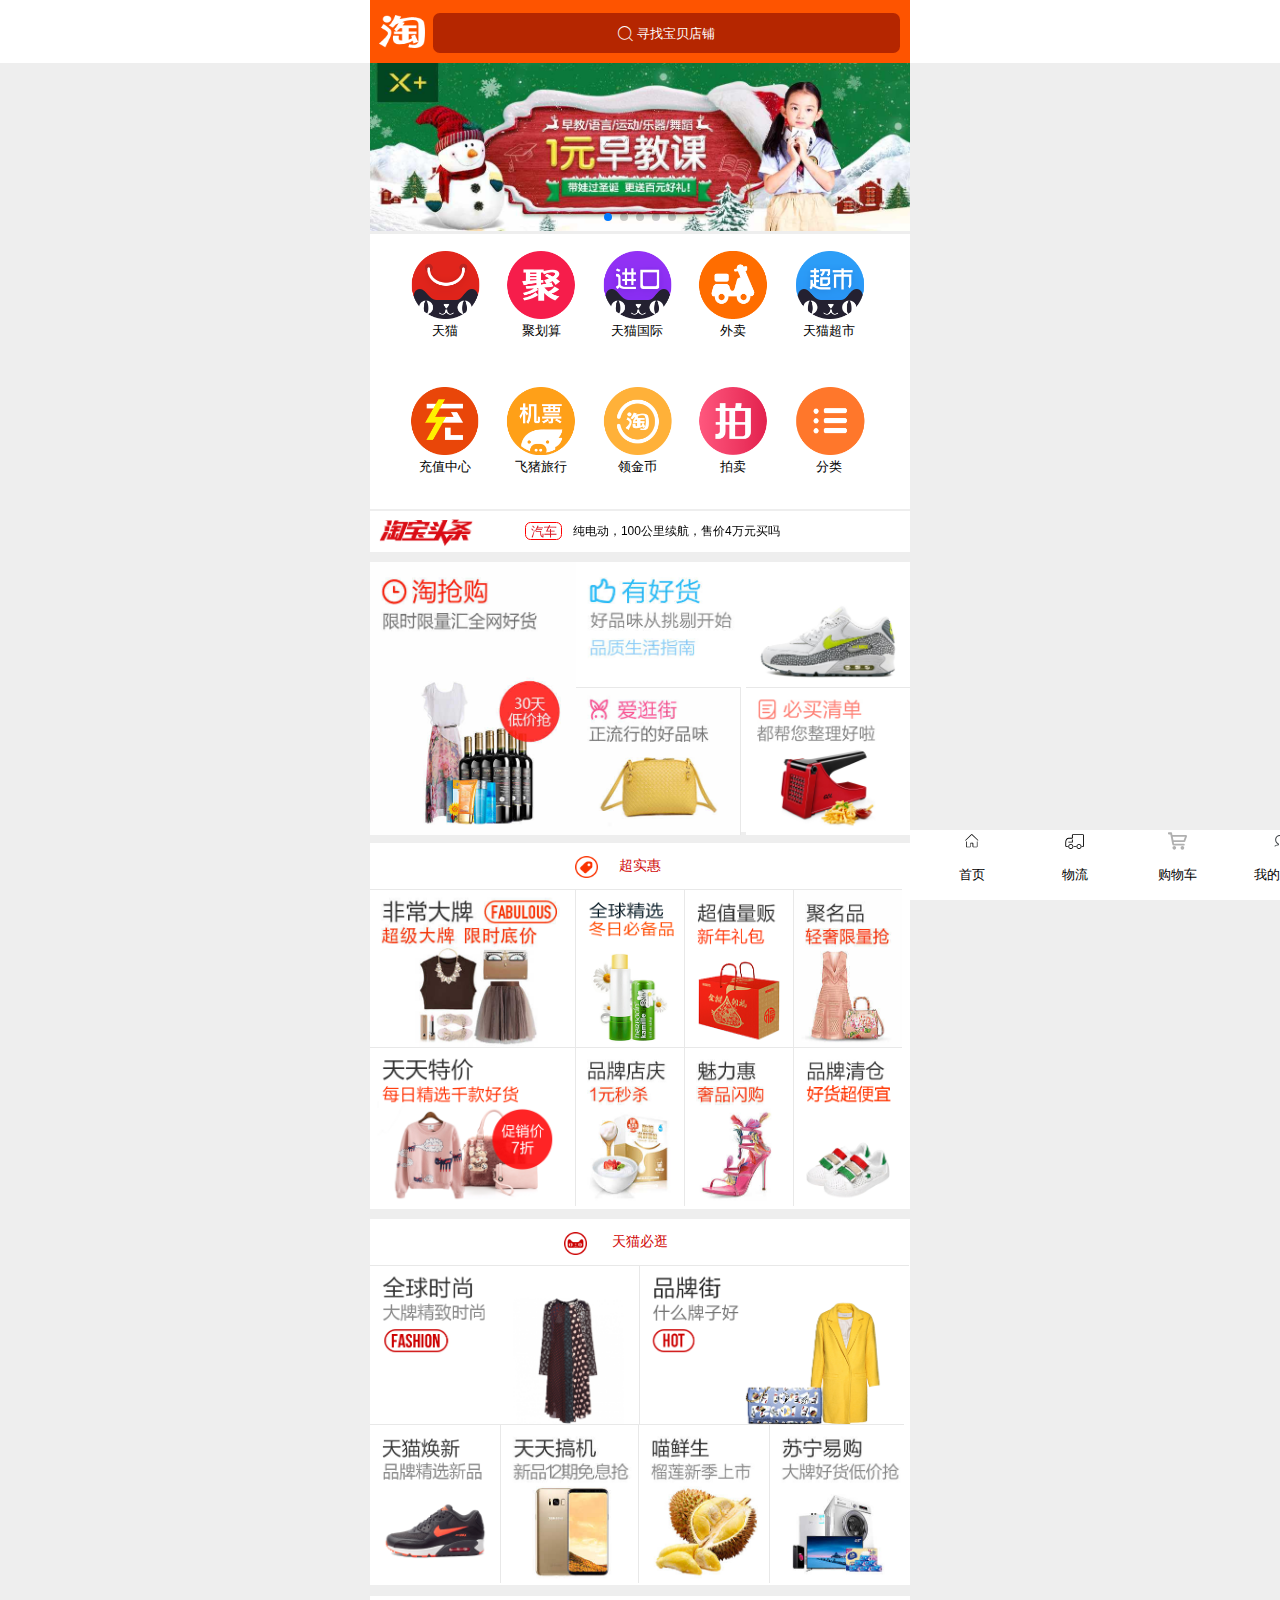
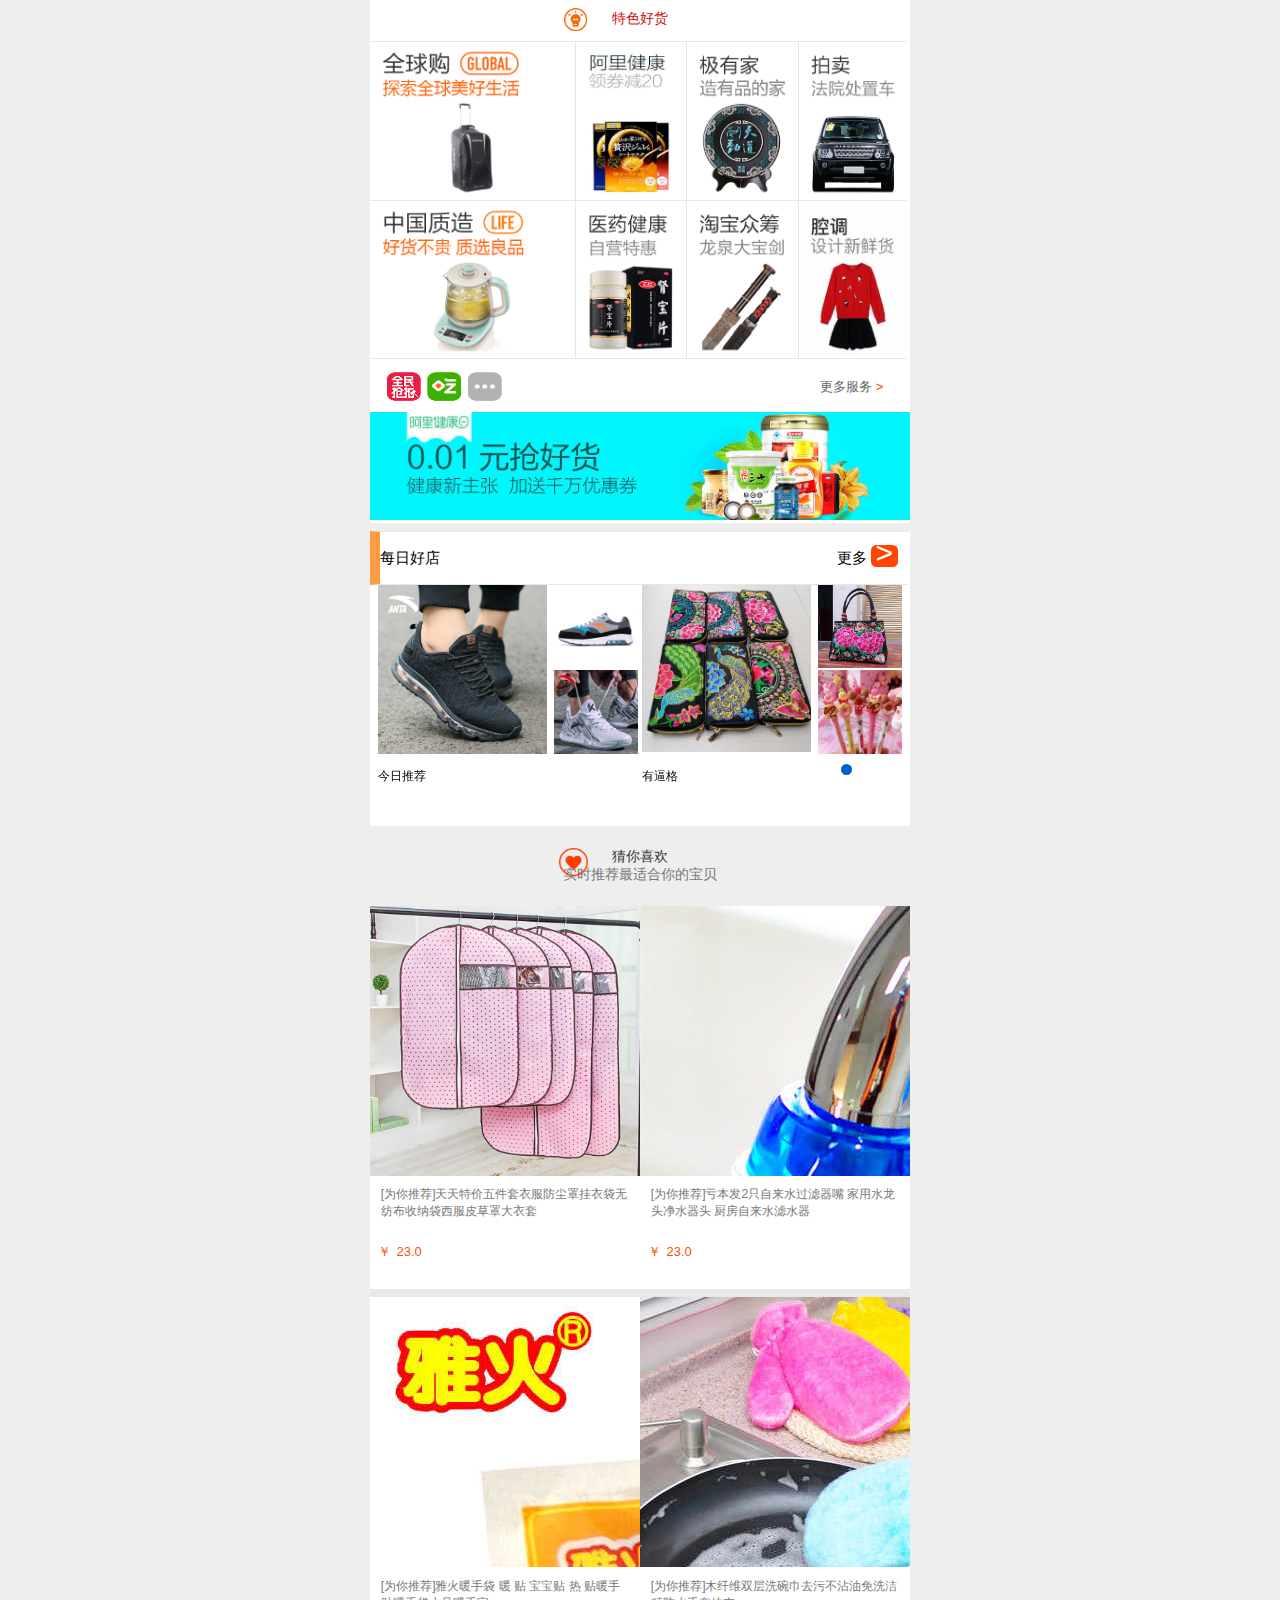
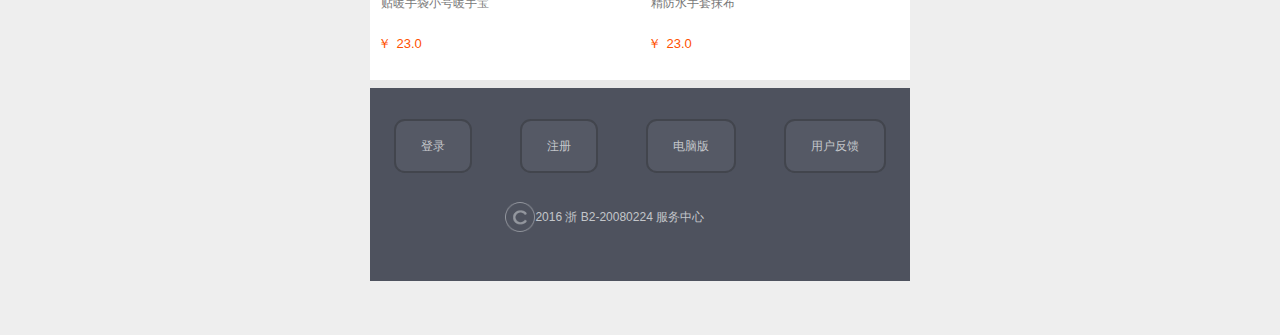
<file: index.html>
<!doctype html>
<html lang="en">
<head>
    <meta charset="UTF-8">
    <title>淘宝网触屏版</title>
    <script src="js/flexible.js"></script>
    <script src="js/flexible_css.js"></script>
    <script src="js/iconfont.js"></script>
    <link rel="stylesheet" href="css/iconfont.css">
    <link rel="stylesheet" href="css/style.css">
    <style type="text/css">

        .icon {
            width: 1.5em;
            height: 1.5em;
            vertical-align: -0.15em;
            fill: currentColor;
            overflow: hidden;
        }
    </style>
</head>
<body> <!--onload="leftTimer()"-->
<div class="container">
<!--头部-->
<header>
    <div class="header-r">
        <a href="javascript:;">
            <i class="iconfont icon-fangdajing"></i>
            寻找宝贝店铺
        </a>
    </div>
</header>
<!--轮播图-->
<link rel="stylesheet" href="css/swiper.min.css">
<div class="banner">
    <div class="swiper-container">
        <div class="swiper-wrapper">
            <div class="swiper-slide"><img src="img/banner-1.jpg" alt=""></div>
            <div class="swiper-slide"><img src="img/banner-2.jpg" alt=""></div>
            <div class="swiper-slide"><img src="img/banner-3.jpg" alt=""></div>
        </div>
        <div class="swiper-pagination"></div>
    </div>
</div>
<script src="js/swiper.min.js"></script>
<script>
    var swiper = new Swiper('.banner .swiper-container', {
        spaceBetween: 30,
        centeredSlides: true,
        loop: true,
        autoplay: {
            delay: 2500,
            disableOnInteraction: false
        },
        pagination: {
            el: '.swiper-pagination',
            clickable: true
        }
    });
</script>
<!--轮播图下边-->
<div class="vertical-view">
    <ul>
        <li>
            <a href="index3.html"><img src="img/banner-4.png" alt="">
            天猫</a>
        </li>
        <li>
            <a href="index3.html"><img src="img/banner-5.png" alt="">
            聚划算</a>
        </li>
        <li>
            <a href="index3.html"><img src="img/banner-6.png" alt="">
            天猫国际</a></li>
        <li>
            <a href="index3.html"><img src="img/banner-7.png" alt="">
            外卖</a></li>
        <li>
            <a href="index3.html"><img src="img/banner-8.png" alt="">
            天猫超市</a></li>
        <li>
            <a href="index3.html"><img src="img/banner-9.png" alt="">
            充值中心</a></li>
        <li>
            <a href="index3.html"><img src="img/banner-10.png" alt="">
            飞猪旅行</a></li>
        <li>
            <a href="index3.html"><img src="img/banner-11.png" alt="">
            领金币</a></li>
        <li>
            <a href="index3.html"><img src="img/banner-12.png" alt="">
            拍卖</a></li>
        <li>
            <a href="index2.html"><img src="img/banner-13.png" alt="">
            分类</a></li>
    </ul>
</div>
<!--淘宝头条-->
<link rel="stylesheet" href="css/swiper.min.css">
<div class="horizontal-view">
    <div class="swiper-container toutiao">
        <div class="swiper-wrapper ">
            <div class="swiper-slide"><span>汽车</span>纯电动，100公里续航，售价4万元买吗</div>
            <div class="swiper-slide"><span>母婴</span>婆婆有没有把你当自家人，这3点就能</div>
            <div class="swiper-slide"><span>手机</span>魅族全面屏曝：侧面指纹，坐实新</div>
            <div class="swiper-slide"><span>星座</span>这些星座见不得别人好！</div>
            <div class="swiper-slide"><span>围观</span>你适合扎发还是散发，就看有没有这些</div>
        </div>
    </div>
</div>
<script>
    var swiper = new Swiper('.horizontal-view .swiper-container', {
        direction: 'vertical',
        loop:true,
        autoplay: {
            delay: 2500,
            disableOnInteraction: false
        },
        pagination: {
            el: '.swiper-pagination'
        }
    });
</script>


<div class="horizontal-1">
    <div class="horizontal-11" >
        <div id="timer"></div>
        <div class="horizontal-11-l"></div>
        <div class="horizontal-11-r">
            <div class="horzontal-11-t">
                <div></div>
                <div></div>
            </div>
            <div class="horzontal-11-b">
                <div></div>
                <div></div>
            </div>
        </div>
    </div>
    <!--<script language="javascript" type="text/javascript">
        function leftTimer(hour,minute,second){
            var leftTime = (new Date(hour,minute,second)) - (new Date()); //计算剩余的毫秒数
            var hours = parseInt(leftTime / 1000 / 60 / 60 % 24 , 10); //计算剩余的小时
            var minutes = parseInt(leftTime / 1000 / 60 % 60, 10);//计算剩余的分钟
            var seconds = parseInt(leftTime / 1000 % 60, 10);//计算剩余的秒数
            hours = checkTime(hours);
            minutes = checkTime(minutes);
            seconds = checkTime(seconds);
            setInterval("leftTimer(0,43,30)",1000);
            document.getElementById("timer").innerHTML = hours+"小时" + minutes+"分"+seconds+"秒";
        }
        function checkTime(i){ //将0-9的数字前面加上0，例1变为01
            if(i<10)
            {
                i = "0" + i;
            }
            return i;
        }
    </script>-->
    <div class="horizontal-12">
        <div class="horizontal-12-t"></div>
        <div class="horizontal-12-b"></div>
    </div>
</div>
<!--超实惠-->
<div class="horizontal-2">
    <div class="horizontal-2-add">
        <div class="tubiao"></div>
        <div class="wenzi">超实惠</div>
    </div>
    <div class="horizontal-21">
        <div class="horizontal-2-t">
            <div></div>
            <div></div>
            <div></div>
            <div></div>
        </div>
        <div class="horizontal-2-b">
            <div></div>
            <div></div>
            <div></div>
            <div></div>
        </div>
    </div>
</div>
<!--天猫必逛-->
<div class="horizontal-3">
    <div class="horizontal-2-add">
        <div class="tubiao"></div>
        <div class="wenzi">天猫必逛</div>
    </div>
    <div class="horizontal-31">
        <div class="horizontal-3-t">
            <div></div>
            <div></div>
        </div>
        <div class="horizontal-3-b">
            <div></div>
            <div></div>
            <div></div>
            <div></div>
        </div>
    </div>
</div>
<!--特色好货-->
<div class="horizontal-4">
    <div class="horizontal-2-add">
        <div class="tubiao"></div>
        <div class="wenzi">特色好货</div>
    </div>
    <div class="horizontal-41">
        <div class="horizontal-4-t">
            <div></div>
            <div></div>
            <div></div>
            <div></div>
        </div>
        <div class="horizontal-4-b">
            <div></div>
            <div></div>
            <div></div>
            <div></div>
        </div>
    </div>
</div>
<!--更多服务-->
<div class="horizontal-5">
    <div class="horizontal-5-left"></div>
    <div class="horizontal-5-right">
        <span>更多服务</span>
        <i>></i>
    </div>
    <div class="horizontal-5-bottom"></div>
</div>
<!--每日好店-->
<link rel="stylesheet" href="css/swiper.min.css">
<div class="horizontal-6">
    <div class="horizontal-6-p">
        <div class="haodian">每日好店</div>
        <div class="gengduo">
            更多
            <span>></span>
        </div>
    </div>
    <div class="swiper-container">
        <div class="swiper-wrapper">
            <div class="swiper-slide">
                <div class="horizontal-6-left">
                    <div></div>
                    <div></div>
                    <div></div>
                    <div class="horizontal-6-bottom">今日推荐</div>
                </div>
                <div class="horizontal-6-right">
                    <div></div>
                    <div></div>
                    <div></div>
                    <div class="horizontal-6-bottom">有逼格</div>
                </div>
            </div>
            <div class="swiper-slide">
                <div class="horizontal-6-left">
                    <div></div>
                    <div></div>
                    <div></div>
                    <div class="horizontal-6-bottom">今日推荐</div>
                </div>
                <div class="horizontal-6-right">
                    <div></div>
                    <div></div>
                    <div></div>
                    <div class="horizontal-6-bottom">有逼格</div>
                </div>

            </div>
        </div>
        <!-- Add Pagination -->
        <div class="swiper-pagination add"></div>
    </div>
</div>
<!-- Swiper JS -->
<script src="js/swiper.min.js"></script>
<!-- Initialize Swiper -->
<script>
        var swiper = new Swiper('.horizontal-6 .swiper-container', {
            pagination: {
                el: '.swiper-pagination'
            }
        });
    </script>


<!--猜你喜欢-->
<div class="horizontal-7">
    <div class="horizontal-7-p">
        <p class="horizontal-70">
            <span></span>
            猜你喜欢
        </p>
        <p>实时推荐最适合你的宝贝</p>
    </div>
    <div class="horzontail-7-list">
        <div class="horizontal-71">
            <div class="horizontal-711"></div>
            <div class="horizontal-712">[为你推荐]天天特价五件套衣服防尘罩挂衣袋无纺布收纳袋西服皮草罩大衣套</div>
            <div class="horizontal-713"><span>￥</span>23.0</div>
        </div>
        <div class="horizontal-72">
            <div class="horizontal-711 one"></div>
            <div class="horizontal-712">[为你推荐]亏本发2只自来水过滤器嘴 家用水龙头净水器头 厨房自来水滤水器</div>
            <div class="horizontal-713"><span>￥</span>23.0</div>
        </div>
        <div class="horizontal-73">
            <div class="horizontal-711 two"></div>
            <div class="horizontal-712">[为你推荐]雅火暖手袋 暖 贴 宝宝贴 热 贴暖手贴暖手袋小号暖手宝</div>
            <div class="horizontal-713"><span>￥</span>23.0</div>
        </div>
        <div class="horizontal-74">
            <div class="horizontal-711 three"></div>
            <div class="horizontal-712">[为你推荐]木纤维双层洗碗巾去污不沾油免洗洁精防水手套抹布</div>
            <div class="horizontal-713"><span>￥</span>23.0</div>
        </div>
    </div>
</div>
   <!-- footer部分-->
<div class="footer">
    <ul>
        <li><a href="">登录</a></li>
        <li><a href="">注册</a></li>
        <li><a href="">电脑版</a></li>
        <li><a href="">用户反馈</a></li>
    </ul>
    <div class="footer-p">
        <span></span>2016 浙 B2-20080224 服务中心
    </div>
</div>
<!--屏底部-->
    <footer>
        <ul>
            <li>
                <svg class="icon" aria-hidden="true">
                    <use xlink:href="#icon-shouye"></use>
                </svg>
                <span>首页</span>
            </li>
            <li>
                <svg class="icon" aria-hidden="true">
                    <use xlink:href="#icon-buoumaotubiao39"></use>
                </svg>
                <span>物流</span>
            </li>
            <li>
                <svg class="icon" aria-hidden="true">
                    <use xlink:href="#icon-cart-copy"></use>
                </svg>
                <span>购物车</span>
            </li>
            <li>
                <svg class="icon" aria-hidden="true">
                    <use xlink:href="#icon-wodetaobao"></use>
                </svg>
                <span>我的淘宝</span>
            </li>
            <li>
                <svg class="icon" aria-hidden="true">
                    <use xlink:href="#icon-gengduo"></use>
                </svg>
                <span>更多</span>
            </li>
        </ul>
    </footer>
</div>
</body>
</html>
</file>
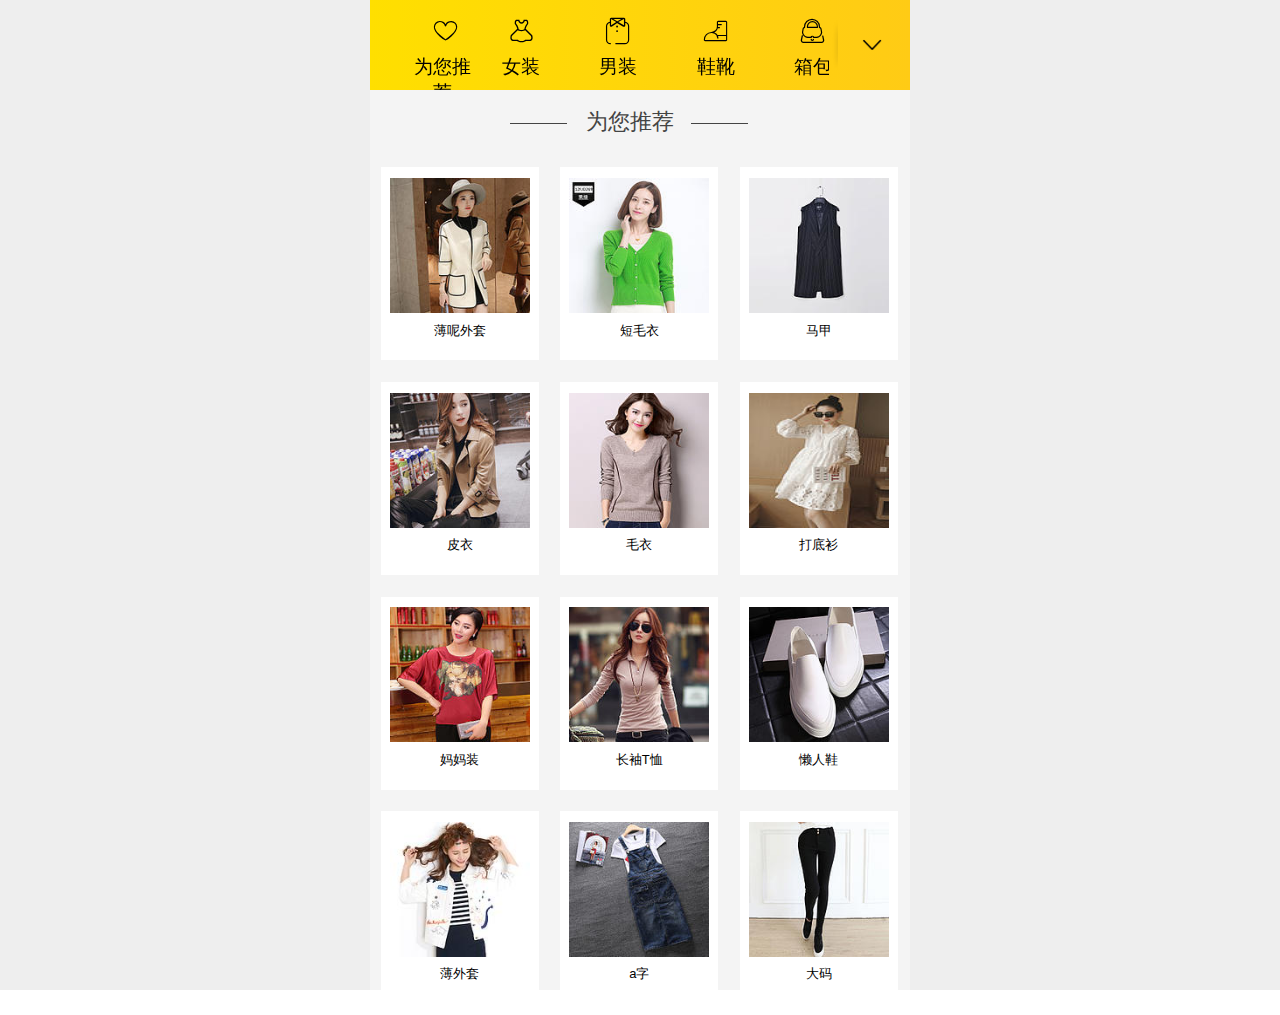
<file: index2.html>
<!DOCTYPE html>
<html lang="en">
<head>
    <meta charset="UTF-8">
    <title>Title</title>
    <!--引入flexible插件-->
    <script src="js/flexible.js"></script>
    <script src="js/flexible_css.js"></script>
    <!--引入main.css-->
    <link rel="stylesheet" href="css/style.css">
    <!--引入矢量图标css-->
    <link rel="stylesheet" href="css/iconfont.css">
</head>
<body>
<div class="container">
<!--classification部分-->
<div class="classification">
    <link rel="stylesheet" href="css/swiper.min.css">
    <div class="swiper-container classification_inter">
        <div class="swiper-wrapper classification_one">
            <div class="swiper-slide">
                <i class="icon iconfont icon-woxihuande"></i>
                <span>为您推荐</span>
            </div>
            <div class="swiper-slide">
                <i class="iconfont icon-nvzhuang"></i>
                <span>女装</span>
            </div>
            <div class="swiper-slide">
                <i class="iconfont icon-nanzhuang"></i>
                <span>男装</span></div>
            <div class="swiper-slide">
                <i class="iconfont icon-xiexue"></i>
                <span>鞋靴</span>
            </div>
            <div class="swiper-slide">
                <i class="iconfont icon-xiangbao"></i>
                <span>箱包</span>
            </div>
            <div class="swiper-slide">
                <i class="iconfont icon-xiangbao"></i>
                <span>箱包</span>
            </div>
            <div class="swiper-slide">
                <i class="iconfont icon-xiangbao"></i>
                <span>箱包</span>
            </div>
            <div class="swiper-slide">
                <i class="iconfont icon-xiangbao"></i>
                <span>箱包</span>
            </div>
            <div class="swiper-slide">
                <i class="iconfont icon-xiangbao"></i>
                <span>箱包</span>
            </div>
            <div class="swiper-slide">
                <i class="iconfont icon-xiangbao"></i>
                <span>箱包</span>
            </div>
        </div>
    </div>
    <script src="js/swiper.min.js"></script>
    <script>
        var swiper = new Swiper('.swiper-container', {
            slidesPerView: 7.3,
            centeredSlides: true,
            spaceBetween: 10,
            grabCursor: true,
            pagination: {
                el: '.swiper-pagination',
                clickable: true
            }
        });
    </script>
    <div class="classification_six">
        <img src="img/header1_one.png" alt="">
        <img src="img/header1_two.png" alt="" id="Upward">
    </div>
</div>
<div class="background1">
    <!--list部分-->
    <div class="list">
        <div class="list_top">
            <div class="list_one list_left"></div>
            <span>为您推荐</span>
            <div class="list_one list_right"></div>
        </div>
        <div class="list_bottom">
                <div>
                    <a href="详情页.html">
                        <img src="img/shop_one.jpg" alt="">
                        <p>薄呢外套</p>
                    </a>
                </div>
                <div>
                    <a href="">
                        <img src="img/shop_two.jpg" alt="">
                        <p>短毛衣</p>
                    </a>
                </div>
                <div>
                    <a href="">
                        <img src="img/shop_three.jpg" alt="">
                        <p>马甲</p>
                    </a>
                </div>
                <div>
                    <a href="">
                        <img src="img/shop_four.jpg" alt="">
                        <p>皮衣</p>
                    </a>
                </div>
                <div>
                    <a href="">
                        <img src="img/shop_five.jpg" alt="">
                        <p>毛衣</p>
                    </a>
                </div>
                <div>
                    <a href="">
                        <img src="img/shop_six.jpg" alt="">
                        <p>打底衫</p>
                    </a>
                </div>
                <div>
                    <a href="">
                        <img src="img/shop_seven.jpg" alt="">
                        <p>妈妈装</p>
                    </a>
                </div>
                <div>
                    <a href="">
                        <img src="img/shop_eight.jpg" alt="">
                        <p>长袖T恤</p>
                    </a>
                </div>
                <div>
                    <a href="">
                        <img src="img/shop_nine.jpg" alt="">
                        <p>懒人鞋</p>
                    </a>
                </div>
                <div>
                    <a href="">
                        <img src="img/shop_ten.jpg" alt="">
                        <p>薄外套</p>
                    </a>
                </div>
                <div>
                    <a href="">
                        <img src="img/shop_eleven.jpg" alt="">
                        <p>a字</p>
                    </a>
                </div>
                <div>
                    <a href="">
                        <img src="img/shop_twelve.jpg" alt="">
                        <p>大码</p>
                    </a>
                </div>
        </div>
    </div>
</div>
<!--点击显示部分-->
<div class="nav-list">
    <div class="nav-list-1">
        <div class="nav-list-p">全部分类</div>
        <div class="classification_six">
            <img src="img/header1_one.png" alt="">
            <img src="img/header1_two.png" alt="" id="down">
        </div>
    </div>
    <div class="classification-list">
        <div><i class="icon iconfont icon-woxihuande"></i>
            <span>为您推荐</span>
        </div>
        <div>
            <i class="iconfont icon-nvzhuang"></i>
        <span>女装</span>
        </div>
        <div>
            <i class="iconfont icon-nvzhuang"></i>
        <span>女装</span>
        </div>
        <div>
            <i class="iconfont icon-nvzhuang"></i>
            <span>女装</span>
        </div>
        <div>
            <i class="iconfont icon-nvzhuang"></i>
            <span>女装</span>
        </div>
        <div>
            <i class="iconfont icon-nvzhuang"></i>
            <span>女装</span>
        </div>
        <div>
            <i class="iconfont icon-nvzhuang"></i>
            <span>女装</span>
        </div>
        <div>
            <i class="iconfont icon-nvzhuang"></i>
            <span>女装</span>
        </div>
        <div>
            <i class="iconfont icon-nvzhuang"></i>
            <span>女装</span>
        </div>
        <div>
            <i class="iconfont icon-nvzhuang"></i>
            <span>女装</span>
        </div>
        <div>
            <i class="iconfont icon-nvzhuang"></i>
            <span>女装</span>
        </div>
        <div>
            <i class="iconfont icon-nvzhuang"></i>
            <span>女装</span>
        </div>
        <div>
            <i class="iconfont icon-nvzhuang"></i>
            <span>女装</span>
        </div>
        <div>
            <i class="iconfont icon-nvzhuang"></i>
            <span>女装</span>
        </div>
        <div>
            <i class="iconfont icon-nvzhuang"></i>
            <span>女装</span>
        </div>

    </div>
</div>
</div>
<script src="js/jquery-1.11.1.min.js"></script>
<script>
    $("#Upward").click(
            function(){
                $(".nav-list").css("display","block");
                setTimeout(showTime,500);
                function showTime(){
                    $("#down").css("transform","rotate(180deg)")
                }
            }
    );
    $("#down").click(
            function(){
                $(".nav-list").css("display","none");
            }
    )
</script>
</body>
</html>
</file>
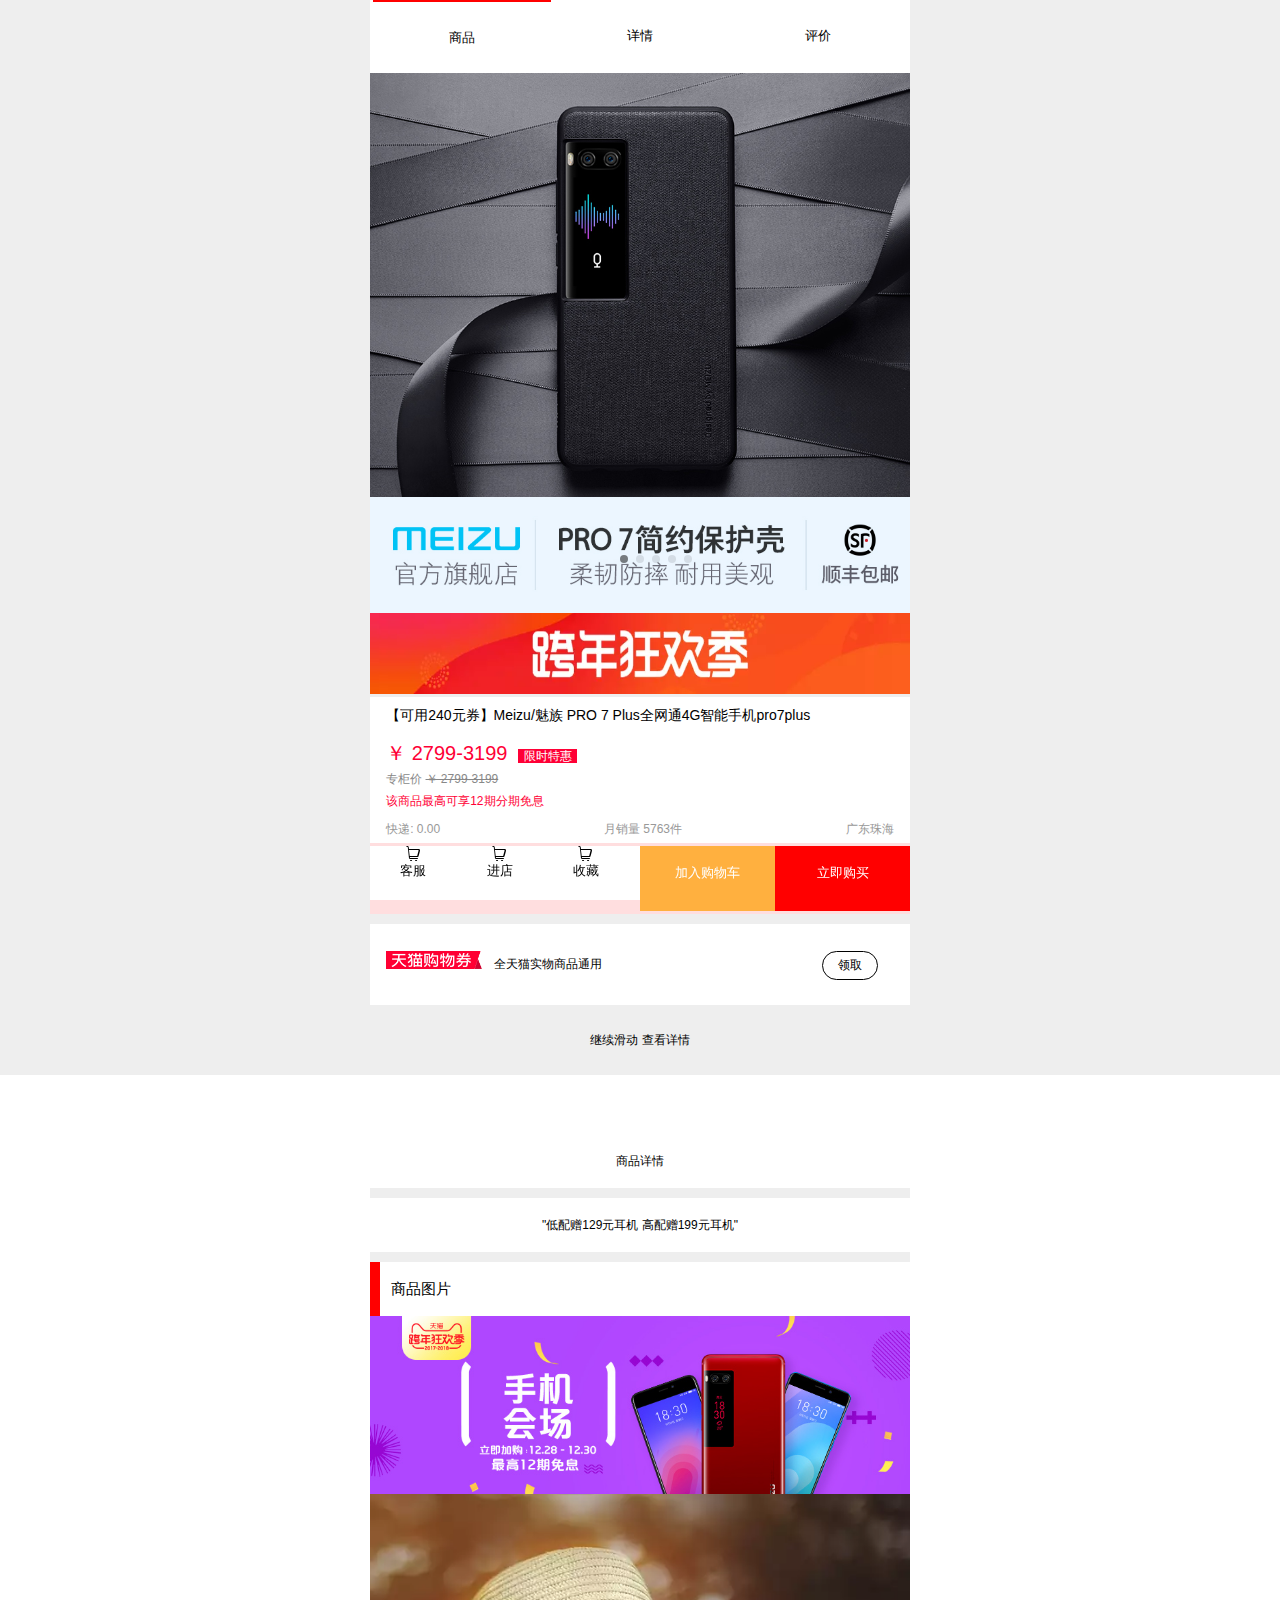
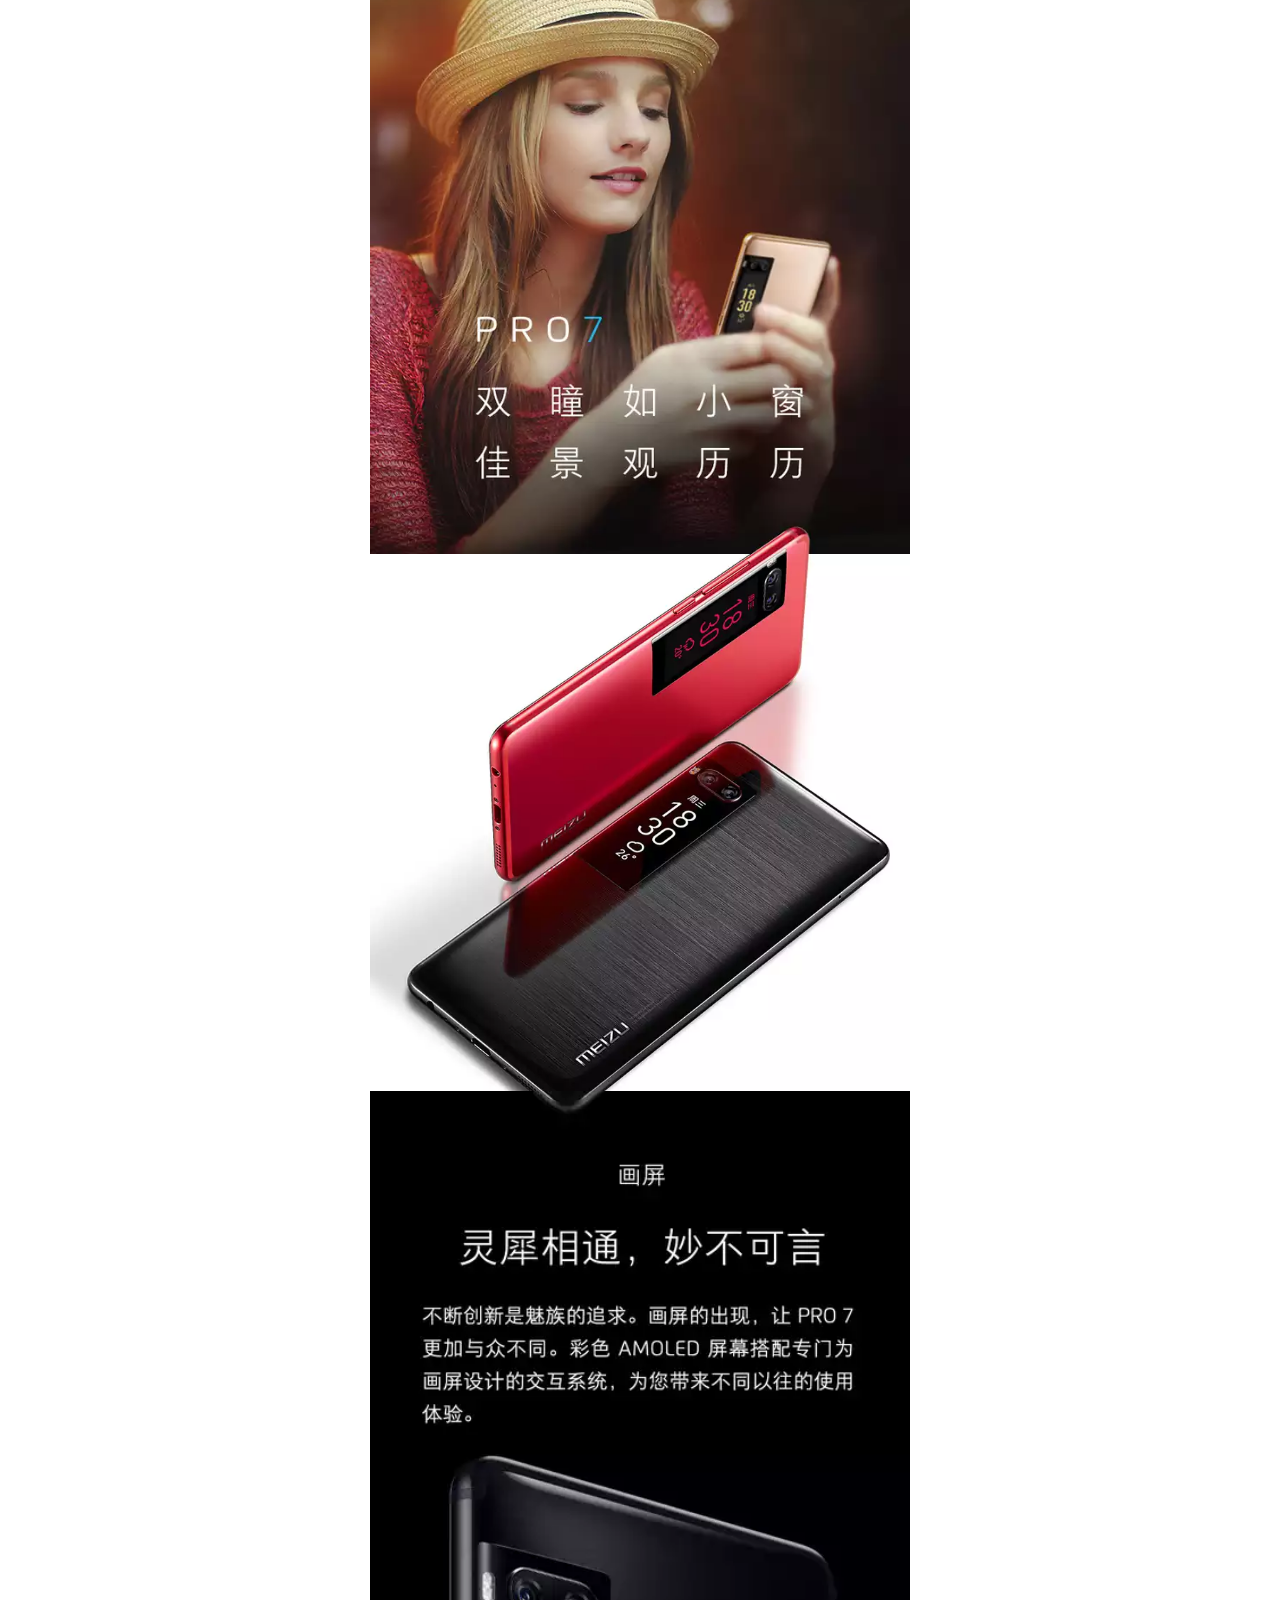
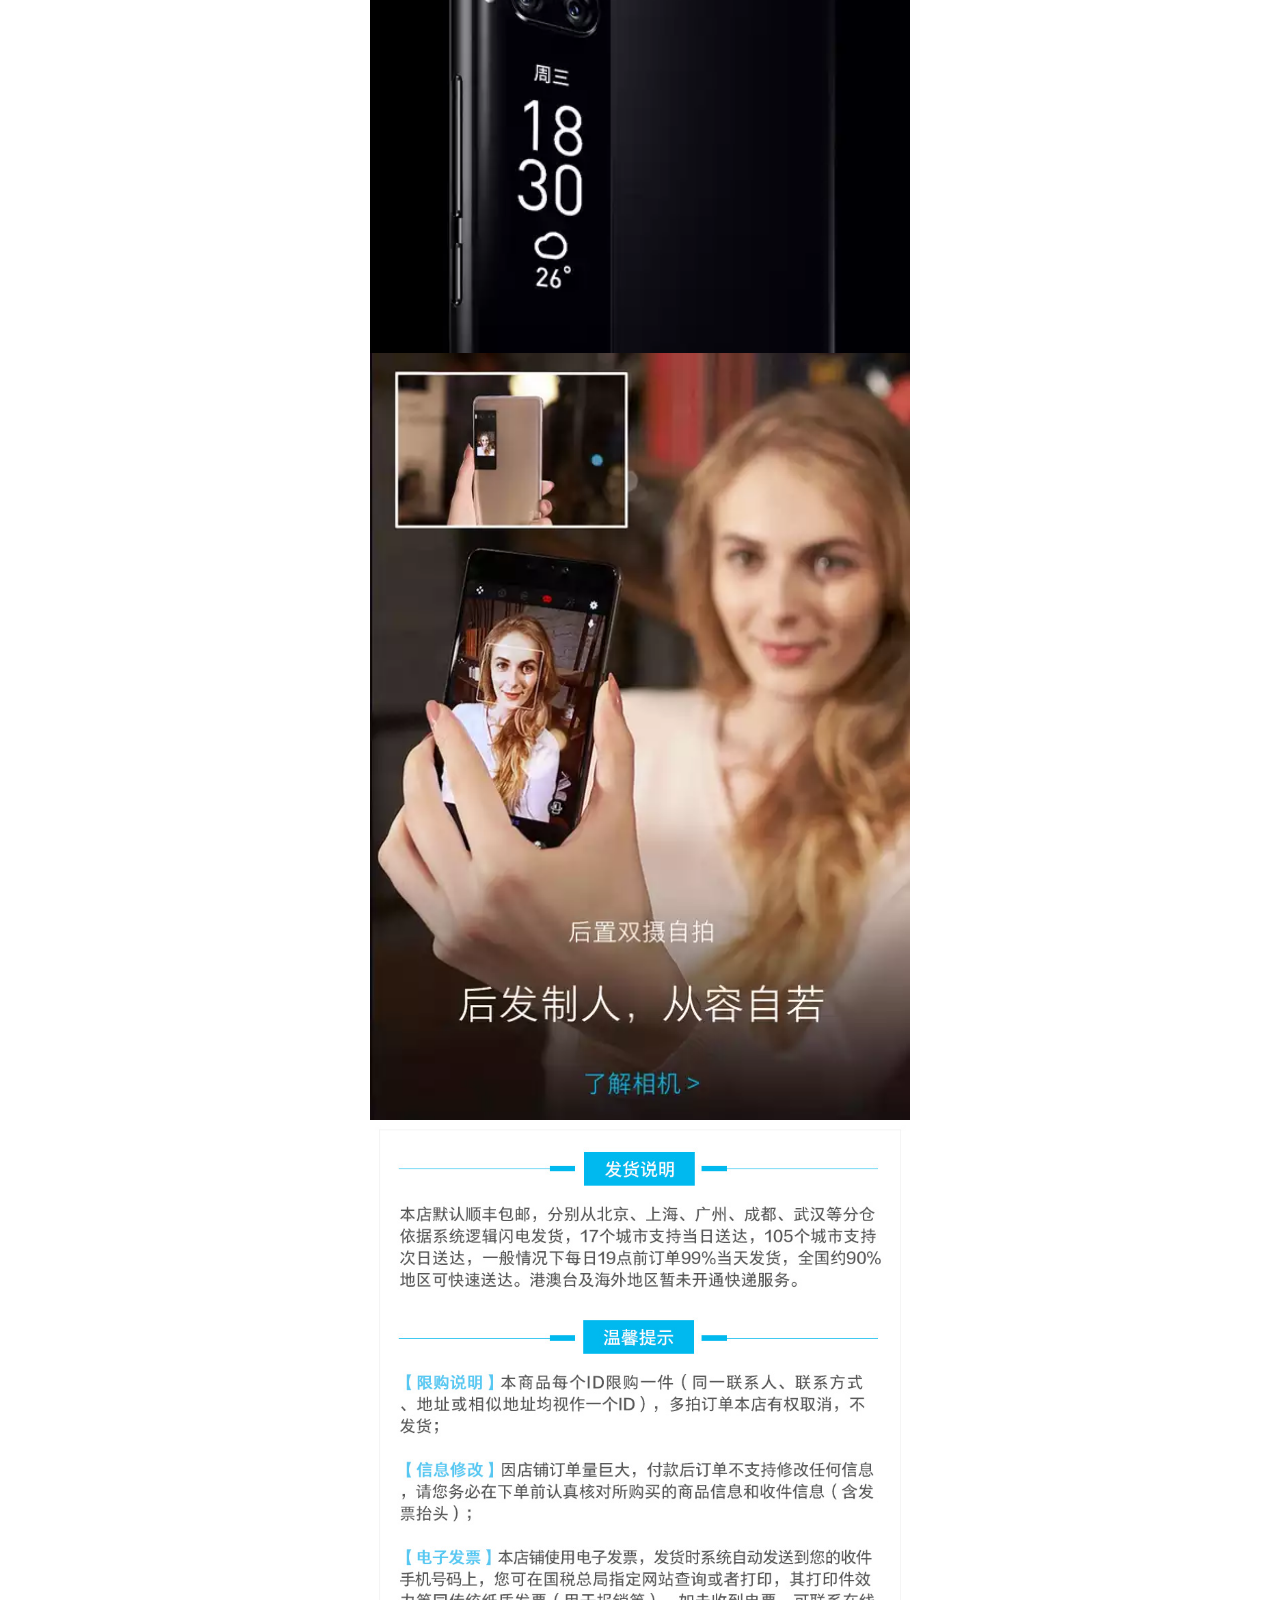
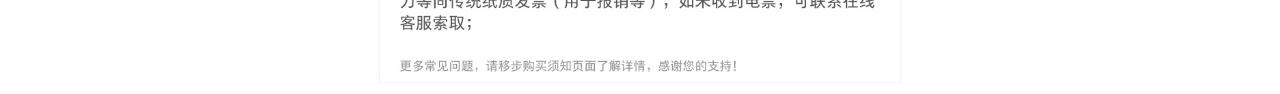
<file: index3.html>
<!DOCTYPE html>
<html lang="en">
<head>
    <meta charset="UTF-8">
    <title>Title</title>
    <!--引入flexible插件-->
    <script src="js/flexible.js"></script>
    <script src="js/flexible_css.js"></script>
    <link rel="stylesheet" type="text/css" href="css/iconfont.css">
    <link rel="stylesheet" href="css/style.css">
</head>
<body>
<div class="container">
<div class="infm-container">
    <!--infm-header开始-->
    <div class="infm-header">
        <ul>
            <li class="active">商品</li>
            <li>详情</li>
            <li>评价</li>
        </ul>
    </div>
    <!--infm-header结束-->
    <!--infm-banner开始-->
    <div class="infm-banner">
        <div class="infm-first">
            <link rel="stylesheet" href="css/swiper.min.css">
            <div class="swiper-container">
                <div class="swiper-wrapper">
                    <div class="swiper-slide">
                        <img src="img/information1 (1).jpg" alt="">
                    </div>
                    <div class="swiper-slide">
                        <img src="img/information1 (2).jpg" alt="">
                    </div>
                    <div class="swiper-slide">
                        <img src="img/information1 (3).jpg" alt="">
                    </div>
                    <div class="swiper-slide">
                        <img src="img/information1 (4).jpg" alt="">
                    </div>
                    <div class="swiper-slide">
                        <img src="img/information1 (5).jpg" alt="">
                    </div>
                </div>
                <!-- Add Pagination -->
                <div class="swiper-pagination"></div>
            </div>
            <script src="js/swiper.min.js"></script>
            <!-- Initialize Swiper -->
            <script>
                var swiper = new Swiper('.swiper-container', {
                    pagination: {
                        el: '.swiper-pagination'
                    }
                });
            </script>

            <div class="infm-banner-down">
                <img src="img/information-banner.jpg" alt="">
            </div>
            <div class="infm-banner-bottom">
                <div class="infm-banner-bottom1">
                    【可用240元券】Meizu/魅族 PRO 7 Plus全网通4G智能手机pro7plus
                </div>
                <div class="infm-banner-bottom2">
                    ￥ 2799-3199<span>限时特惠</span>
                </div>
                <div class="infm-banner-bottom3">
                    专柜价 <span>￥ 2799-3199</span>
                </div>
                <div class="infm-banner-bottom4">
                    该商品最高可享12期分期免息
                </div>
                <div class="infm-banner-bottom5">
                    <div>快递: 0.00</div>
                    <div>月销量 5763件</div>
                    <div>广东珠海</div>
                </div>
                <div class="infm-banner-bottom6">
                    <img src="img/information-banner1.jpg" alt="">
                    <div>该商品31日开售，请提前加购！</div>
                </div>
                <div class="infm-banner-bottom7">
                    <img src="img/information-banner2.jpg" alt="">
                    <div>全天猫实物商品通用</div>
                    <span>领取</span>
                </div>
                <div id="infm-banner-bottom8">
                    继续滑动 查看详情
                </div>
            </div>
        </div>
    </div>
    <!--infm-banner结束-->

    <!--infm-image开始-->
    <div class="infm-image">
        <div class="infm-img0">商品详情</div>
        <div class="infm-img01">"低配赠129元耳机 高配赠199元耳机"</div>
        <div class="infm-img1">商品图片</div>
        <img src="img/information-image1(1).jpg" alt="">
        <img src="img/information-image1%20(6).jpg" alt="">
        <img src="img/information-image1(2).jpg" alt="">
        <img src="img/information-image1(3).jpg" alt="">
        <img src="img/information-image1%20(9).jpg" alt="">
        <img src="img/information-image1%20(10).jpg" alt="">
    </div>
    <!--infm-image结束-->

    <!--infm-footer开始-->
    <div class="infm-footer">
        <div class="infm-footer-left">
            <ul>
                <li><i class="iconfont icon-gouwuche"></i><span>客服</span></li>
                <li><i class="iconfont icon-gouwuche"></i><span>进店</span></li>
                <li><i class="iconfont icon-gouwuche"></i><span>收藏</span></li>
            </ul>
        </div>
        <div class="infm-footer-right">
            <ul>
                <li><a href="">加入购物车</a></li>
                <li><a href="">立即购买</a></li>
            </ul>
        </div>
    </div>
    <!--infm-footer结束-->
    <!--infm-ShoppingCart开始-->
    <div class="infm-ShoppingCart">

    </div>
    <!--infm-ShoppingCart结束-->

    <script>
        window.onload = function(){
            var obtn = document.getElementById('infm-banner-bottom8');  //获取回到顶部按钮的ID
            var clientHeight = document.documentElement.clientHeight;   //获取可视区域的高度
            var timer = null; //定义一个定时器
            var isTop = true; //定义一个布尔值，用于判断是否到达顶部
            var img=document.getElementsByClassName("infm-image");


            window.onscroll = function(){         //滚动条滚动事件

                //获取滚动条的滚动高度
                var osTop = document.documentElement.scrollTop || document.body.scrollTop;

                /*if(osTop >= clientHeight){  //如果滚动高度大于可视区域高度，则显示回到顶部按钮
                 obtn.style.display = 'block';
                 }else{         //否则隐藏
                 obtn.style.display = 'none';
                 }*/

                //主要用于判断当 点击回到顶部按钮后 滚动条在回滚过程中，若手动滚动滚动条，则清除定时器
                if(!isTop){

                    clearInterval(timer);
                }
                isTop = false;
            };
            obtn.onclick = function(){    //回到顶部按钮点击事件
                //设置一个定时器
                timer = setInterval(function(){
                    //获取滚动条的滚动高度
                    var osTop = document.documentElement.scrollTop || document.body.scrollTop;
                    //用于设置速度差，产生缓动的效果
                    var speed = Math.floor(-osTop / 6);
                    document.documentElement.scrollTop = document.body.scrollTop = osTop + speed;
                    isTop =true;  //用于阻止滚动事件清除定时器
                    if(osTop == 0){
                        clearInterval(timer);
                        img.scrollTop=document.body.scrollTop=0
                    }
                },30);
            }
        }
    </script>
</div>
</div>
</body>

</html>
</file>
<file: css/iconfont.css>
@font-face {font-family: "iconfont";
  src: url('iconfont.eot?t=1514275716522'); /* IE9*/
  src: url('iconfont.eot?t=1514275716522#iefix') format('embedded-opentype'), /* IE6-IE8 */
  url('[data-uri]') format('woff'),
  url('iconfont.ttf?t=1514275716522') format('truetype'), /* chrome, firefox, opera, Safari, Android, iOS 4.2+*/
  url('iconfont.svg?t=1514275716522#iconfont') format('svg'); /* iOS 4.1- */
}

.iconfont {
  font-family:"iconfont" !important;
  font-size:16px;
  font-style:normal;
  -webkit-font-smoothing: antialiased;
  -moz-osx-font-smoothing: grayscale;
}

.icon-fangdajing:before { content: "\e65c"; }

.icon-woxihuande:before { content: "\e6d8"; }

.icon-nvzhuang:before { content: "\e62b"; }

.icon-wuliu:before { content: "\e65e"; }

.icon-gengduo:before { content: "\e628"; }

.icon-xiexue:before { content: "\e61c"; }

.icon-xiangbao:before { content: "\e6ba"; }

.icon-shouye:before { content: "\e60e"; }

.icon-gouwuche:before { content: "\e635"; }

.icon-nanzhuang:before { content: "\e71a"; }

.icon-wodetaobao:before { content: "\e602"; }
</file>
<file: css/style.css>
body{
    padding: 0;
    margin: 0;
    box-sizing: border-box;
    background: #eee;
}
/*首页开始*/
.container{
    width: 10rem;
    margin: auto;
}
/*头部*/
header{
    width: 10rem;
    height: 1.173rem;
    background: #fe5400 url(../img/header-1.png) no-repeat 0.16rem;
    background-size: 0.853rem 0.62rem;
    position: fixed;
    top: 0;
    z-index: 11;
}
.header-r {
    position: relative;
}
.header-r a{
    position: absolute;
    width: 8.653rem;
    height: 0.74rem;
    background: #b52600;
    color: white;
    border-radius: 0.126rem;
    line-height: 0.74rem;
    top: 0.233rem;
    right: 0.18rem;
    font-size: 13px;
    text-align: center;
}
[data-dpr="2"] .header-r a{
    font-size: 26px;
}
[data-dpr="3"] .header-r a{
    font-size: 39px;
}
.header-r .iconfont.icon-fangdajing{
    font-size: 15px;
}
[data-dpr="2"] .header-r .iconfont.icon-fangdajing{
    font-size: 30px;
}
[data-dpr="3"] .header-r .iconfont.icon-fangdajing{
     font-size: 45px;
 }
/*轮播图*/
.banner{
    margin-top: 1.173rem;
}
.banner img{
    width: 10rem;
    height: 3.106rem;
}
/*轮播图下边*/
.vertical-view{
    width: 10rem;
    background: #fff;
}
.vertical-view ul{
    display: inline-block;
    justify-content:space-around;
    padding-left: 0.5rem;
}
.vertical-view ul li{
    width: 1.78rem;
    height: 2.21rem;
    float: left;
    text-align: center;
    padding-top: 0.313rem;
    font-size: 13px;
    color: rgb(102, 102, 102);
}
.vertical-view ul li img{
    width: 1.78rem;
}
[data-dpr="2"] .vertical-view ul li{
    font-size: 26px;
}
[data-dpr="3"] .vertical-view ul li{
    font-size: 39px;
}
.vertical-view ul li a{
    color: #000;
}
/*淘宝头条*/
.horizontal-view{
    width: 10rem;
    height: 0.75rem;
    background: #fff url(../img/banner-14.png) no-repeat 0.146rem 0.15rem;
    background-size: 1.8rem 0.52rem;
    margin-top: 0.03rem;
    position: relative;
}
.horizontal-view .swiper-container{
    position: absolute;
    right: 0.13rem;
    width: 7rem;
    height: 0.75rem;
    line-height: 0.75rem;
}
.horizontal-view .swiper-container.toutiao .swiper-slide{
    overflow: hidden;
    width: 7.5rem;
    height: 0.75rem;
}
.horizontal-view .swiper-container span{
    border: 0.013rem red solid;
    padding:  0.01rem 0.085rem;
    border-radius: 0.103rem;
    margin-right: 0.2rem;
    overflow: hidden;
    font-size: 13px;
    color: rgb(216, 20, 33);
}
[data-dpr="2"] .horizontal-view .swiper-container span{
    font-size: 26px;
}
[data-dpr="3"] .horizontal-view .swiper-container span{
    font-size: 39px;
}
/*淘抢购*/
.horizontal-1{
    background: #fff;
    width: 10rem;
    margin-top: 0.2rem;
    height:5rem!important;
}
.horizontal-1 .horizontal-11{
    position: relative;
}
.horizontal-1 .horizontal-11 .horizontal-11-l{
    background: url("../img/banner-15.jpg") no-repeat;
    height: 5.047rem;
    width: 3.815rem;
    background-size: 100% 100%;
    position: absolute;
    left: 0;
    border-right: rgb(232, 232, 232) solid 0.013rem;
}
.horizontal-1 .horizontal-11 .horizontal-11-r{
    width: 6.188rem;
    height: 2.313rem;
    position: absolute;
    right:0;
}
.horizontal-1 .horizontal-11 .horizontal-11-r .horzontal-11-t div:nth-child(1){
    background: url("../img/banner-16.jpg") no-repeat;
    background-size: 100% 100%;
    width: 3.044rem;
    height: 2.313rem;
    position: absolute;
    top:0;
    left: 0;
}
.horizontal-1 .horizontal-11 .horizontal-11-r .horzontal-11-t div:nth-child(2){
    background: url("../img/banner-17.png") no-repeat;
    background-size: 100% 100%;
    width: 3.044rem;
    height: 2.313rem;
    position: absolute;
    top:0;
    right: 0;
}
.horizontal-1 .horizontal-11 .horizontal-11-r .horzontal-11-b div:nth-child(1){
    background: url("../img/banner-18.jpg") no-repeat;
    background-size: 100% 100%;
    width: 3.044rem;
    height: 2.719rem;
    position: absolute;
    top:2.313rem;
    left: 0;
    border-right: rgb(232, 232, 232) solid 0.013rem;
    border-top: rgb(232, 232, 232) solid 0.013rem;
}
.horizontal-1 .horizontal-11 .horizontal-11-r .horzontal-11-b div:nth-child(2){
    background: url("../img/banner-19.png") no-repeat;
    background-size: 100% 100%;
    width: 3.044rem;
    height: 2.719rem;
    position: absolute;
    top:2.313rem;
    right: 0;
    border-top: rgb(232, 232, 232) solid 0.013rem;
}
/*超实惠*/
.horizontal-2,.horizontal-3,.horizontal-4{
    width: 10rem;
    background: #fff;
    margin-top: 0.2rem;
    height: 6.766rem!important;
    position: relative;
}
.horizontal-2-add{
    display: block;
    width: 10rem;
    text-align: center;
    height: 0.844rem;
    line-height: 0.844rem;
    color: rgb(209, 9, 9);
    font-size: 28px;
}
.horizontal-2 .horizontal-2-add .tubiao{
    background: url("../img/banner-51.png") no-repeat;
    background-size: 100% 100%;
    width: 0.422rem;
    height: 0.422rem;
    display: block;
    position: absolute;
    left: 3.8rem;
    margin-top: 0.23rem;
}
.wenzi{
    font-size: 14px;
}
[data-dpr="2"] .wenzi{
    font-size: 28px;
}
[data-dpr="3"] .wenzi{
    font-size: 42px;
}
.horizontal-2 .horizontal-21 div,
.horizontal-3 .horizontal-31 div,
.horizontal-4 .horizontal-41 div{
    float: left;
}
.horizontal-2 .horizontal-21 .horizontal-2-t div:first-child{
     width: 3.8rem;
     height: 2.916rem;
     background: url(../img/banner-20.jpg) no-repeat;
     background-size: 100% 100%;
    border-top: rgb(232, 232, 232) solid 0.013rem;
    border-right: rgb(232, 232, 232) solid 0.013rem;
 }
.horizontal-2 .horizontal-21 .horizontal-2-t div:nth-child(2){
    width: 2.0rem;
    height: 2.916rem;
    background: url(../img/banner-21.png) no-repeat;
    background-size: 100% 100%;
    border-top: rgb(232, 232, 232) solid 0.013rem;
    border-right: rgb(232, 232, 232) solid 0.013rem;
}
.horizontal-2 .horizontal-21 .horizontal-2-t div:nth-child(3){
    width: 2.0rem;
    height: 2.916rem;
    background: url(../img/banner-22.png) no-repeat;
    background-size: 100% 100%;
    border-top: rgb(232, 232, 232) solid 0.013rem;
    border-right: rgb(232, 232, 232) solid 0.013rem;
}
.horizontal-2 .horizontal-21 .horizontal-2-t div:nth-child(4){
    width: 2.0rem;
    height: 2.916rem;
    background: url(../img/banner-23.jpg) no-repeat;
    background-size: 100% 100%;
    border-top: rgb(232, 232, 232) solid 0.013rem;
}
.horizontal-2 .horizontal-21 .horizontal-2-b div:first-child{
    width: 3.8rem;
    height: 2.916rem;
    background: url(../img/banner-24.png) no-repeat;
    background-size: 100% 100%;
    border-top: rgb(232, 232, 232) solid 0.013rem;
    border-right: rgb(232, 232, 232) solid 0.013rem;
}
.horizontal-2 .horizontal-21 .horizontal-2-b div:nth-child(2){
    width: 2.0rem;
    height: 2.916rem;
    background: url(../img/banner-25.jpg) no-repeat;
    background-size: 100% 100%;
    border-top: rgb(232, 232, 232) solid 0.013rem;
    border-right: rgb(232, 232, 232) solid 0.013rem;
}
.horizontal-2 .horizontal-21 .horizontal-2-b div:nth-child(3){
    width: 2.0rem;
    height: 2.916rem;
    background: url(../img/banner-26.jpg) no-repeat;
    background-size: 100% 100%;
    border-top: rgb(232, 232, 232) solid 0.013rem;
    border-right: rgb(232, 232, 232) solid 0.013rem;
}
.horizontal-2 .horizontal-21 .horizontal-2-b div:nth-child(4){
    width: 2.0rem;
    height: 2.916rem;
    background: url(../img/banner-27.png) no-repeat;
    background-size: 100% 100%;
    border-top: rgb(232, 232, 232) solid 0.013rem;
}
/*天猫必逛*/
.horizontal-3 .horizontal-2-add .tubiao{
    background: url("../img/banner-52.png") no-repeat;
    background-size: 100% 100%;
    width: 0.422rem;
    height: 0.422rem;
    display: block;
    position: absolute;
    left: 3.6rem;
    margin-top: 0.23rem;
}
.horizontal-3 .horizontal-31 .horizontal-3-t div:first-child{
    width: 4.984rem;
    height: 2.922rem;
    background: url(../img/banner-28.png) no-repeat;
    background-size: 100% 100%;
    border-top: rgb(232, 232, 232) solid 0.013rem;
    border-right: rgb(232, 232, 232) solid 0.013rem;
}
.horizontal-3 .horizontal-31 .horizontal-3-t div:nth-child(2){
    width: 4.984rem;
    height: 2.922rem;
    background: url(../img/banner-29.png) no-repeat;
    background-size: 100% 100%;
    border-top: rgb(232, 232, 232) solid 0.013rem;
}
.horizontal-3 .horizontal-31 .horizontal-3-b div:first-child{
    width: 2.4rem;
    height: 2.938rem;
    background: url(../img/banner-30.png) no-repeat;
    background-size: 100% 100%;
    border-top: rgb(232, 232, 232) solid 0.013rem;
    border-right: rgb(232, 232, 232) solid 0.013rem;
}
.horizontal-3 .horizontal-31 .horizontal-3-b div:nth-child(2){
    width: 2.55rem;
    height: 2.938rem;
    background: url(../img/banner-31.jpg) no-repeat;
    background-size: 100% 100%;
    border-top: rgb(232, 232, 232) solid 0.013rem;
    border-right: rgb(232, 232, 232) solid 0.013rem;
}
.horizontal-3 .horizontal-31 .horizontal-3-b div:nth-child(3){
    width: 2.4rem;
    height: 2.938rem;
    background: url(../img/banner-32.jpg) no-repeat;
    background-size: 100% 100%;
    border-top: rgb(232, 232, 232) solid 0.013rem;
    border-right: rgb(232, 232, 232) solid 0.013rem;
}
.horizontal-3 .horizontal-31 .horizontal-3-b div:nth-child(4){
    width: 2.484rem;
    height: 2.938rem;
    background: url(../img/banner-33.jpg) no-repeat;
    background-size: 100% 100%;
    border-top: rgb(232, 232, 232) solid 0.013rem;
}
/*特色好货*/
.horizontal-4 .horizontal-2-add .tubiao{
    background: url("../img/banner-53.png") no-repeat;
    background-size: contain;
    width: 0.422rem;
    height: 0.422rem;
    display: block;
    position: absolute;
    left: 3.6rem;
    margin-top: 0.23rem;
}
.horizontal-4 .horizontal-41 .horizontal-4-t div:first-child{
    width: 3.8rem;
    height: 2.916rem;
    background: url(../img/banner-34.png) no-repeat;
    background-size: 100% 100%;
    border-top: rgb(232, 232, 232) solid 0.013rem;
    border-right: rgb(232, 232, 232) solid 0.013rem;
}
.horizontal-4 .horizontal-41 .horizontal-4-t div:nth-child(2){
    width: 2.041rem;
    height: 2.916rem;
    background: url(../img/banner-35.jpg) no-repeat;
    background-size: 100% 100%;
    border-top: rgb(232, 232, 232) solid 0.013rem;
    border-right: rgb(232, 232, 232) solid 0.013rem;
}
.horizontal-4 .horizontal-41 .horizontal-4-t div:nth-child(3){
    width: 2.041rem;
    height: 2.916rem;
    background: url(../img/banner-36.png) no-repeat;
    background-size: 100% 100%;
    border-top: rgb(232, 232, 232) solid 0.013rem;
    border-right: rgb(232, 232, 232) solid 0.013rem;
}
.horizontal-4 .horizontal-41 .horizontal-4-t div:nth-child(4){
    width: 2.0rem;
    height: 2.916rem;
    background: url(../img/banner-37.png) no-repeat;
    background-size: 100% 100%;
    border-top: rgb(232, 232, 232) solid 0.013rem;
}
.horizontal-4 .horizontal-41 .horizontal-4-b div:first-child{
    width: 3.8rem;
    height: 2.916rem;
    background: url(../img/banner-38.png) no-repeat;
    background-size: 100% 100%;
    border: rgb(232, 232, 232) solid 0.013rem;
    border-left:none;
}
.horizontal-4 .horizontal-41 .horizontal-4-b div:nth-child(2){
    width: 2.041rem;
    height: 2.916rem;
    background: url(../img/banner-39.png) no-repeat;
    background-size: 100% 100%;
    border: rgb(232, 232, 232) solid 0.013rem;
    border-left:none;
}
.horizontal-4 .horizontal-41 .horizontal-4-b div:nth-child(3){
    width: 2.041rem;
    height: 2.916rem;
    background: url(../img/banner-40.png) no-repeat;
    background-size: 100% 100%;
    border: rgb(232, 232, 232) solid 0.013rem;
    border-left:none;
}
.horizontal-4 .horizontal-41 .horizontal-4-b div:nth-child(4){
    width: 2.0rem;
    height: 2.916rem;
    background: url(../img/banner-41.jpg) no-repeat;
    background-size: 100% 100%;
    border-top: rgb(232, 232, 232) solid 0.013rem;
    border-bottom: rgb(232, 232, 232) solid 0.013rem;
}
/*更多服务*/
.horizontal-5{
    width: 10rem;
    height: 3rem;
    background: #fff;
    clear: both;
}
.horizontal-5 .horizontal-5-left{
    float: left;
    background: url("../img/banner-49.png") no-repeat;
    background-size: 100% 100%;
    width: 5rem;
    height: 0.953rem;
}
.horizontal-5 .horizontal-5-right{
    float: right;
    width: 4.5rem;
    height: 0.953rem;
    text-align: right;
    font-size: 13px;
    line-height: 0.953rem;
    padding-right: 0.5rem;
    color: rgb(102, 102, 102);
}
[data-dpr="2"] .horizontal-5 .horizontal-5-right{
    font-size: 26px;
}
[data-dpr="3"] .horizontal-5 .horizontal-5-right{
     font-size: 39px;
 }
.horizontal-5 .horizontal-5-right i{
    color: orangered;
}
.horizontal-5 .horizontal-5-bottom{
    clear: both;
    width: 10rem;
    height: 2rem;
    background: url("../img/banner-50.jpg") no-repeat;
    background-size: 100% 100%;
    display: block;
}
/*每日好店*/
.horizontal-6{
    width: 10rem;
    background: #fff;
    height: 5.473rem;
    margin-top: 0.15rem;
}
.horizontal-6 .horizontal-6-p{
    width: 9.55rem;
    border-left: 0.2rem solid rgb(255, 155, 67);
    height: 0.969rem;
    font-size: 15px;
    line-height: 0.969rem;
    padding-left: 0.25rem;
    position: relative;
    border-top: rgb(232, 232, 232) solid 0.026rem;
    border-bottom: rgb(232, 232, 232) solid 0.026rem;
}
[data-dpr="2"] .horizontal-6 .horizontal-6-p{
    font-size: 30px;
}
[data-dpr="3"] .horizontal-6 .horizontal-6-p{
    font-size: 45px;
}
.horizontal-6 .horizontal-6-p .haodian{
    position: absolute;
    left:0;
    width: 4.8rem;
    display: block;
}
.horizontal-6 .horizontal-6-p .gengduo{
    position: absolute;
    right:0;
    width: 5rem;
    height: 0.969rem;
    text-align: right;
    display: block;
}
.horizontal-6 .horizontal-6-p .gengduo span{
    background: orangered;
    color: #fff;
    width: 0.5rem;
    height: 0.4rem;
    line-height: 0.3rem;
    margin-right: 0.213rem;
    text-align: center;
    border-radius: 0.1rem;
    display: inline-block;
    font-size: 30px;
}
.horizontal-6 .swiper-slide{
    width: 10rem!important;
}
.horizontal-6 .horizontal-6-left,.horizontal-6 .horizontal-6-right{
    width: 4.813rem;
    height: 3.7rem;
    position: relative;
}
.horizontal-6 .horizontal-6-left{
    float: left;
    margin-left: 0.15rem;
}
.horizontal-6 .horizontal-6-right{
    float: right;
    margin-right: 0.15rem;
}
.horizontal-6 .horizontal-6-left div:nth-child(1){
    width: 3.125rem;
    height: 3.188rem;
    background: url("../img/banner-43.jpg") no-repeat;
    background-size: contain;
    position: absolute;
    left: 0;
    top: 0;
}
.horizontal-6 .horizontal-6-left div:nth-child(2){
    width: 1.563rem;
    height: 1.563rem;
    background: url("../img/banner-44.jpg") no-repeat;
    background-size: contain;
    position: absolute;
    right: 0;
    top: 0;
}
.horizontal-6 .horizontal-6-left div:nth-child(3){
    width: 1.563rem;
    height: 1.563rem;
    background: url("../img/banner-45.jpg") no-repeat;
    background-size: contain;
    position: absolute;
    right: 0;
    top: 1.563rem;
}
.horizontal-6 .horizontal-6-right div:nth-child(1){
    width: 3.125rem;
    height: 3.188rem;
    background: url("../img/banner-46.jpg") no-repeat;
    background-size:contain;
    position: absolute;
    left: 0;
    top: 0;
}
.horizontal-6 .horizontal-6-right div:nth-child(2){
    width: 1.563rem;
    height: 1.563rem;
    background: url("../img/banner-47.jpg") no-repeat;
    background-size: contain;
    position: absolute;
    right: 0;
    top: 0;
}
.horizontal-6 .horizontal-6-right div:nth-child(3){
    width: 1.563rem;
    height: 1.563rem;
    background: url("../img/banner-48.jpg") no-repeat;
    background-size: contain;
    position: absolute;
    right: 0;
    top: 1.563rem;
}
.horizontal-6-bottom{
    position: absolute;
    bottom: 0;
    left: 0;
}
.horizontal-6 .swiper-pagination span{
    position: absolute;
    width: 0.2rem;
    height: 0.2rem;
    bottom: 0;
    right:1rem;
    display: block;
}
/*猜你喜欢*/
.horizontal-7{
    width: 10rem;
position: relative;
}
.horizontal-7 .horizontal-7-p{
    text-align: center;
    padding: 0.4rem 0;
    font-size: 14px;
    color: rgb(120, 120, 120);
}
.horizontal-7 .horizontal-7-p span{
    background: url("../img/banner-54.png")no-repeat;
    background-size: 100% 100%;
    width: 0.531rem;
    height: 0.516rem;
    display: block;
    z-index: 999;
    position: absolute;
    left: 3.5rem;

}
[data-dpr="2"] .horizontal-7 .horizontal-7-p{
    font-size: 28px;
}
[data-dpr="3"] .horizontal-7 .horizontal-7-p{
    font-size: 28px;
}
.horizontal-7 .horizontal-7-p .horizontal-70{
    color: rgb(51, 51, 51);
}
.horizontal-7 .horzontail-7-list{
    background: #FFF;
    width: 10rem;

}
.horizontal-7 .horzontail-7-list>div{
    width: 5rem;
    height: 7.1rem;
    color: rgb(120, 120, 120);
    float: left;
    border-bottom: rgb(232, 232, 232) solid 0.15rem;
    background: #fff;
}
.horizontal-7 .horzontail-7-list .horizontal-711{
    background: url("../img/banner-55.jpg")no-repeat;
    background-size: 100% 100%;
    width: 100%;
    height: 5rem;
}
.horizontal-7 .horzontail-7-list .horizontal-711.one{
    background: url("../img/banner-56.jpg")no-repeat;
}
.horizontal-7 .horzontail-7-list .horizontal-711.two{
    background: url("../img/banner-57.jpg")no-repeat;
}
.horizontal-7 .horzontail-7-list .horizontal-711.three{
    background: url("../img/banner-58.jpg")no-repeat;
}
.horizontal-7 .horzontail-7-list .horizontal-712{
    padding: 0.2rem;
    overflow: hidden;
    height: 0.7rem;
    width: 4.6rem;
}
.horizontal-7 .horzontail-7-list .horizontal-713{
    padding: 0.15rem;
    font-size: 13px;
    color: rgb(255, 80, 0);
}
[data-dpr="2"] .horizontal-7 .horzontail-7-list .horizontal-713{
    font-size: 26px;
}
[data-dpr="2"] .horizontal-7 .horzontail-7-list .horizontal-713{
    font-size: 39px;
}
.horizontal-7 .horzontail-7-list .horizontal-713 span{
    padding-right: 0.1rem;
}
.footer{
    width: 10rem;
    height: 3rem;
    background-color: #4e525e;
    display: inline-block;
    padding-top:0.5625rem;
    position: relative;
    margin-bottom: 1.01rem;
}
.footer ul{
    display: flex;
    justify-content: space-around;

}
.footer ul li{
    float: left;
}
.footer ul li a{
    display: block;
    height: 0.9375rem;
    line-height: 0.9375rem;
    color: #c3c6ca;
    border: 2px solid #42454d;
    background-color: #555965;
    padding: 0 0.46875rem;
    border-radius: 0.2rem;
}
.footer-p{
    position: absolute;
    left: 2.5rem;
    top: 2.1rem;
    height: 0.5625rem;
    text-align: center;
    color: #c3c6ca;
    line-height: 0.5625rem;
    display: inline-flex;
}
.footer-p span{
    background: url("../img/banner-60.png") no-repeat;
    width: 0.5625rem;
    height: 0.5625rem;
    background-size:100% 100%;
    display: inline-block;
}


footer{
    width: 10rem;
    background: #fff;
    position: fixed;
    bottom: 0;
    display: inline-block;
    border-top: #eee solid 0.02rem;
    z-index: 11;
}
footer ul{
    padding-left: 0.2rem;
}
footer ul li{
    float: left;
    width: 1.9rem;
    height: 1.3rem;
    line-height: 0.55rem;
    text-align: center;
    font-size: 13px;
}
footer ul li span{
    display: block;
}
[data-dpr="2"] footer ul li{
    font-size: 26px;
}
[data-dpr="3"] footer ul li{
    font-size: 39px;
}
footer .iconfont{
    font-size: 15px;
}
[data-dpr="2"] footer .iconfont{
    font-size: 30px;
}
[data-dpr="3"] footer .iconfont{
    font-size: 45px;
}
/*首页结束*/





/*详情页开始*/
/*details-header*/
.details-header{
    text-align: center;
    width: 10rem;
    height: 0.9rem;
    line-height: 0.9rem;
}
.details-header h1{
    font-size: 9px;display: inline-block;
}
[data-dpr="2"] .details-header h1{
    font-size: 18px;
}
[data-dpr="2"] .details-header h1{
    font-size: 27px;
}
.details-header .iconfont.icon-gengduo{
    position: absolute;
    right: 0.5rem;
    color: #5F646E;
}
/*
details-banner*/
.details-banner{
    width: 10rem;
    height: 7.5rem;
    background: #eee;
}
.details-banner .swiper-slide{
    height: 5.866rem;
    width: 3.8rem;
    text-align: center;
    background: #fff;
}
.details-banner .swiper-slide img{
    width: 3.866rem;
    height: 4rem;
}
.wiper-slide-text{
    background: #fff;
    width: 3.8rem;
    height: 1.8rem;
}
.wiper-slide-text .title{
    font-size: 10px;
    color: #051B28;
}
[data-dpr="2"] .wiper-slide-text .title{
    font-size: 20px;
}
[data-dpr="3"] .wiper-slide-text .title{
    font-size: 30px;
}
.wiper-slide-text .desc{
    font-size: 7px;
    color: #999;
}
[data-dpr="2"] .wiper-slide-text .desc{
    font-size: 14px;
}
[data-dpr="3"] .wiper-slide-text .desc{
    font-size: 21px;
}
/*
/*details-nav部分*!
.details-nav{
    width: 10rem;
    overflow: hidden;
}
.details-nav .swiper-slide{
    width: 2rem!important;
    color: #fff;
    background-image: linear-gradient(to bottom right,#37DBF4 0,#09AEF1 100%);
    margin-right: 0!important;
    height: 1.5rem!important;
    line-height: 1rem!important;
    text-align: center;
}
.details-nav .swiper-slide img {
    width: 0.64rem;
    height: 0.32rem;
    display: block;
    margin: auto;
    padding-top: 0.2rem;
}
.details-nav .swiper-slide .text{
    line-height: 0.5rem;
    height: 0.5rem;
}*/












/*classification部分*/

.classification{
    width: 10rem;
    height: 1.675rem;
    position: relative;
    background-color: rgb(255, 223, 0);
    background-image: linear-gradient(90deg, rgb(255, 223, 0) 0%, rgb(255, 203, 21) 100%);
}
.classification_inter{
    width: 10rem;
    height: 1.675rem;
    position: fixed;
    z-index:9;
}
.classification_inter li{
    float: left;
    height: 1.675rem;
}
.classification_inter span{
    font-size: 0.35rem;
    position: absolute;
    left: 0.4rem;
    top: 1rem;
}
.classification_inter i{
    font-size: 0.5rem;
    position: absolute;
    left: 0.5rem;
    top: 0.3rem;
}
.classification_inter i.icon-woxihuande{
    font-size: 0.5rem;
    position: absolute;
    left: 0.9rem;
    top: 0.3rem;
}
.classification_inter .classification_one{
    width: 2.05rem;
    text-align: center;
}
.classification_inter .classification_one,
.classification_inter .classification_two,
.classification_inter .classification_three,
.classification_inter .classification_four,
.classification_inter .classification_five{
    position: relative;
}
.classification_inter .classification_two,
.classification_inter .classification_three,
.classification_inter .classification_four,
.classification_inter .classification_five{
    width: 1.725rem;
}
.classification_inter .classification_six{
    width: 1.05rem;
    position: relative;
}
.classification_six img:nth-of-type(1){
    width: 0.125rem;
    height: 0.925rem;
    position: absolute;
    right: 1.325rem;
    top: 0.375rem;
}
.classification_six img:nth-of-type(2){
    width: 0.45rem;
    height: 0.45rem;
    position: absolute;
    right: 0.475rem;
    top: 0.6rem;
}
.background1{
    width: 10rem;
    height: 16.65rem;
    background: #f4f4f4;
}
.classification .swiper-container{
    width: 8.5rem!important;
    margin: 0!important;
}
.classification .swiper-container .swiper-wrapper{
    position: absolute;
    left: -3.5rem;
}
.classification .swiper-wrapper .swiper-slide{
    margin: 0!important;
    width: 1.8rem!important;
    border-bottom:0.133rem solid #ff5000!important;
}
/*list部分*/
.list{
    width: 10rem;
}
.list_top{
    width: 10rem;
    height: 1.225rem;
    text-align: center;
    position: relative;
}
.list_top .list_one{
    position: absolute;
    top: 0.6rem;
    height:0.025rem;
    width: 1.05rem;
    overflow: hidden;
    background-color: rgb(68, 68, 68);
}
.list_top span{
    font-size: 0.4rem;
    position: absolute;
    left: 4rem;
    top: 0.3rem;
    color:rgb(68, 68, 68);
}
.list_top .list_left{
    left: 2.6rem;
}
.list_top .list_right{
    right: 3rem;
}
/*list-bottom部分*/
.list_bottom{
    width: 10rem;
    justify-content: space-around;
    height: 10rem;
}
.list_bottom a:hover{
    text-decoration: none;
}
.list_bottom p{
    font-size: 13px;
    color: #000000;
    margin-top: 0.1rem;
}
[data-dpr="2"] .list_bottom p{
    font-size: 26px;
}
[data-dpr="3"] .list_bottom p{
    font-size: 39px;
}
.list_bottom div{
    float: left;
    width: 2.925rem;
    height: 3.575rem;
    background: #fff;
    margin: 0.2rem;
    text-align: center;
}
.list_bottom div img{
    width: 2.6rem;
    height: 2.5rem;
    padding-top: 0.2rem;
}
/*
nav-list部分*/
.nav-list{
    position: absolute;
    top: 0;
    left: 0;
    width: 10rem;
    height: 15rem;
    background-color: rgb(255, 223, 0);
    z-index: 999;
    display: none;
}
.nav-list-1{
    height:2rem;
}
.nav-list-1 .nav-list-p{
    height: 2rem;
    line-height: 2rem;
    font-size: 17px;
    padding-left: 0.5rem;
}
[data-dpr="2"] .nav-list-1 .nav-list-p{
    font-size: 30px;
}
[data-dpr="3"] .nav-list-1 .nav-list-p{
    font-size: 30px;
}
.nav-list .classification-list{
    justify-content: flex-start;
}
.nav-list .classification-list>div{
    float: left;
    width: 3.333rem;
    text-align: center;
    height: 1.3rem;padding-top: 0.3rem;
}
.nav-list .classification-list>div i{
    font-size:25px;
    width: 0.3rem;
    height: 0.3rem;

}
.nav-list .classification-list>div span{
    display: block;
    width: 1.333rem;
    margin: auto;
}
/*infm-header部分*/
.infm-header{
    width: 10rem;
    height: 1.346rem;
    background: white;
}
.infm-header ul{
    width: 10rem;
    list-style: none;
    display: flex;
    justify-content: center;
}
.infm-header ul li{
    width: 3.3rem;
    float: left;
    height: 1.346rem;
    text-align: center;
    font-size: 13px;
    line-height: 1.346rem;
}
.infm-header ul li.active{
    border-top: 0.046rem red solid;
}
[data-dpr="2"] .infm-header ul li{
    font-size: 26px;
}
[data-dpr="3"] .infm-header ul li{
    font-size: 39px;
}

/*infm-banner开始*/
.infm-banner{
    width: 10rem;
    display: block;
}
.infm-banner .swiper-container .swiper-wrapper img{
    width: 10rem;
    display: block;
}
.infm-banner .swiper-pagination{
    display: block;
    width: 1rem;
    height: 1rem;
    line-height: 1rem;
    opacity: 0.5;
    margin-left: 0.3rem;
    margin-bottom: 0.3rem;
}
.infm-banner .swiper-pagination-bullet{
    background: #000;
}
.infm-banner-down img{
    width: 10rem;
    height: 1.5rem;
}
.infm-banner-bottom{
    width: 10rem;
    background: white;
}
.infm-banner-bottom1{
    padding: 0.2rem 0.3rem;
    font-size: 14px;
}
[data-dpr="2"] .infm-banner-bottom1{
    font-size: 28px;
}
[data-dpr="3"] .infm-banner-bottom1{
    font-size: 42px;
}
.infm-banner-bottom2{
    font-size: 20px;
    color: #FF0036;
    padding: 0.07rem 0.3rem;
}
[data-dpr="2"] .infm-banner-bottom2{
    font-size: 40px;
}
[data-dpr="3"] .infm-banner-bottom2{
    font-size: 60px;
}
.infm-banner-bottom2 span{
    font-size: 12px;
    color: #fff;
    background: #FF0036;
    padding: 0 0.1rem;
    margin-left: 0.2rem;

}
[data-dpr="2"] .infm-banner-bottom2 span{
    font-size: 24px;
}
[data-dpr="3"] .infm-banner-bottom2 span{
    font-size: 36px;
}
.infm-banner-bottom3{
    font-size: 12px;
    color: #888;
    padding: 0 0.3rem;
}
.infm-banner-bottom3 span{
    text-decoration:line-through;
}
[data-dpr="2"] .infm-banner-bottom3{
    font-size: 24px;
}
[data-dpr="3"] .infm-banner-bottom3{
    font-size: 36px;
}
.infm-banner-bottom4{
    font-size: 12px;
    color: #FF0036;
    padding: 0.1rem 0.3rem;
}
[data-dpr="2"] .infm-banner-bottom4{
    font-size: 24px;
}
[data-dpr="3"] .infm-banner-bottom4{
    font-size: 36px;
}
.infm-banner-bottom5{
    display: flex;
    justify-content: space-between;
    color: #999;
    padding: 0.1rem 0.3rem;
}
.infm-banner-bottom6{
    height: 1.3rem;
    line-height: 1.3rem;
    display: flex;
    background: #ffdedf;
    border-bottom: 0.2rem #eee solid;
}
.infm-banner-bottom6 img{
    margin: 0.35rem;
    height: 0.70rem;
}
.infm-banner-bottom7{
    height: 0.5rem;
    line-height: 0.5rem;
    display: flex;
    position: relative;
    padding: .5rem 0.3rem;
}
.infm-banner-bottom7 img{
    width: 1.8rem;
    height: 0.35rem;
    padding-right: 0.2rem;
}
.infm-banner-bottom7 span{
    position: absolute;
    right: 0.6rem;
    border: 0.013rem solid #000;
    border-radius: 1rem;
    width: 1rem;
    text-align: center;
}
#infm-banner-bottom8{
    height: 1.3rem;
    background: #eee;
    line-height: 1.3rem;
    text-align: center;
}
.infm-container{
    margin: auto;
}
/*infm-image开始*/
.infm-image{
    width: 10rem;
    background: #fff;
    position: absolute;
    top: 21rem;
}
.infm-img0,.infm-img01{
    text-align: center;
    height: 1rem;
    line-height: 1rem;
    border-bottom: 0.2rem solid #eee;
}
.infm-img1{
    width: 9.6rem;
    border-left: 0.2rem solid red;
    line-height: 1rem;
    height: 1rem;
    padding-left: 0.2rem;
    font-size: 15px;
}
[data-dpr="2"] .infm-img1{
    font-size: 30px;
}
[data-dpr="3"] .infm-img1{
    font-size: 45px;
}
.infm-image img{
    width: 10rem;
    display: block;
}
/*infm-footer开始*/
.infm-footer{
    width: 10rem;
    height: 1rem;
    background: white;
    margin-top: 0.5rem;
    position: fixed;
    bottom: 0;
    z-index: 99;
}
.infm-footer-left{
    width: 5rem;
    float: left;
}
.infm-footer-left ul{
    list-style: none;
    padding: 0;
    margin: 0;
    float: left;
}
.infm-footer-left ul li{
    width: 1.6rem;
    display: block;
    text-align: center;
    float: left;
}
.infm-footer-left ul li i{
    font-size: 15px;
}
[data-dpr="2"] .infm-footer-left ul li i{
    font-size: 30px;
}
[data-dpr="3"] .infm-footer-left ul li i{
    font-size: 45px;
}
.infm-footer-left ul li span{
    font-size: 13px;
    display: block;
}
[data-dpr="2"] .infm-footer-left ul li span{
    font-size: 26px;
}
[data-dpr="3"] .infm-footer-left ul li span{
    font-size: 39px;
}
.infm-footer-right{
    width: 5rem;
    float: left;
}
.infm-footer-right ul{
    float: left;
    padding: 0;
    margin: 0;
}
.infm-footer-right ul li {
    float: left;
    width:2.5rem;
}
.infm-footer-right ul li a{
    display: block;
    height: 1.2rem;
    width:2.5rem;
    text-align: center;
    line-height: 1rem;
    color: white;
    font-size: 13px;
}
[data-dpr="2"] .infm-footer-right ul li a{
    font-size: 26px;
}
[data-dpr="3"] .infm-footer-right ul li a{
    font-size: 39px;
}
.infm-footer-right ul li:nth-child(1){
    background: #ffb03f;
}
.infm-footer-right ul li:nth-child(2){
    background: red;
}
</file>
